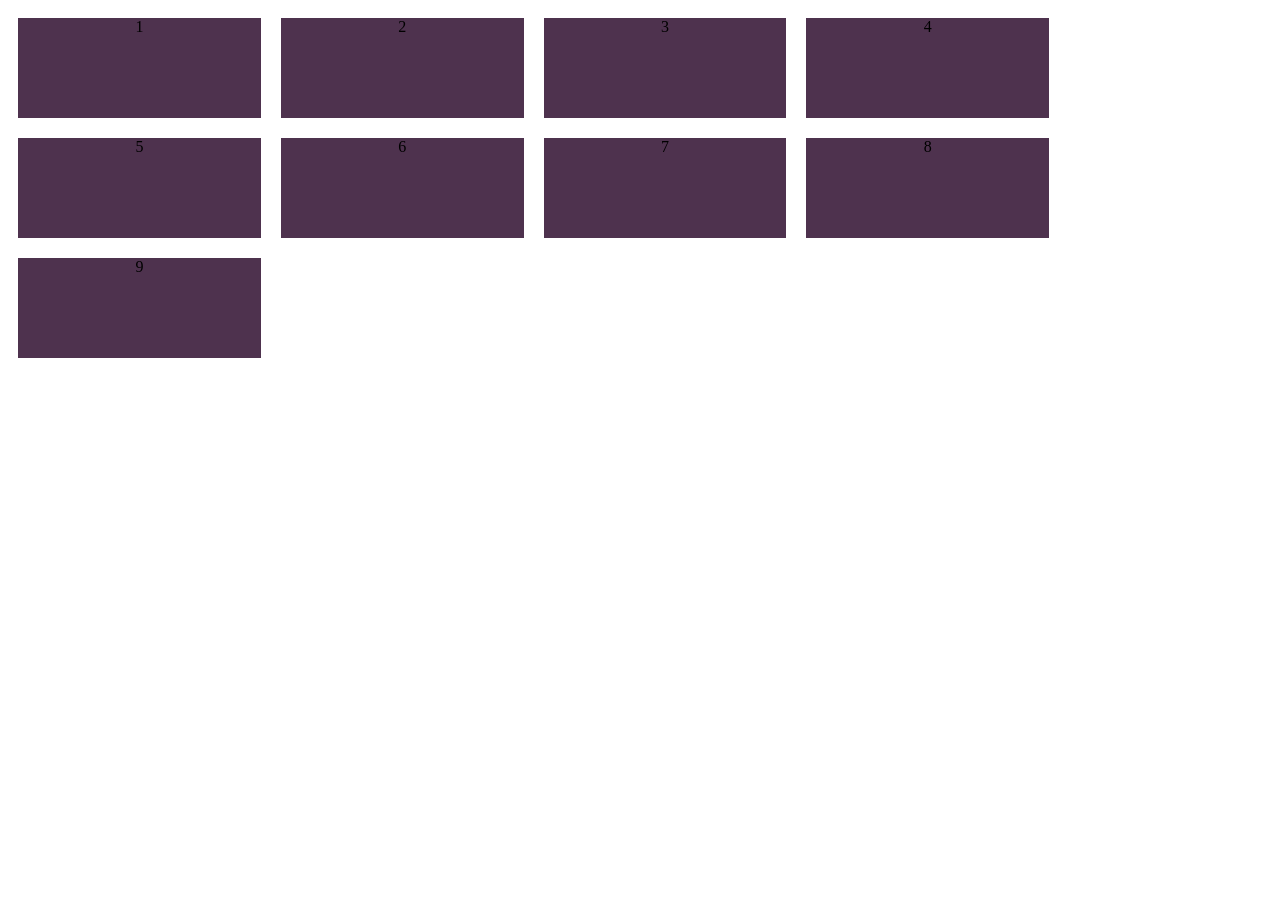
<file: cssResBox/index.html>
<!DOCTYPE html>
<html lang="en">

<head>
    <meta charset="UTF-8">
    <meta name="viewport" content="width=device-width, initial-scale=1.0">
    <link rel="stylesheet" href="style.css">
    <title>Document</title>
</head>
<style>
    
</style>

<body>
    <div class="parent">
        <div class="child">1</div>
        <div class="child">2</div>
        <div class="child">3</div>
        <div class="child">4</div>
        <div class="child">5</div>
        <div class="child">6</div>
        <div class="child">7</div>
        <div class="child">8</div>
        <div class="child">9</div>
        
    </div>
</body>

</html>
</file>
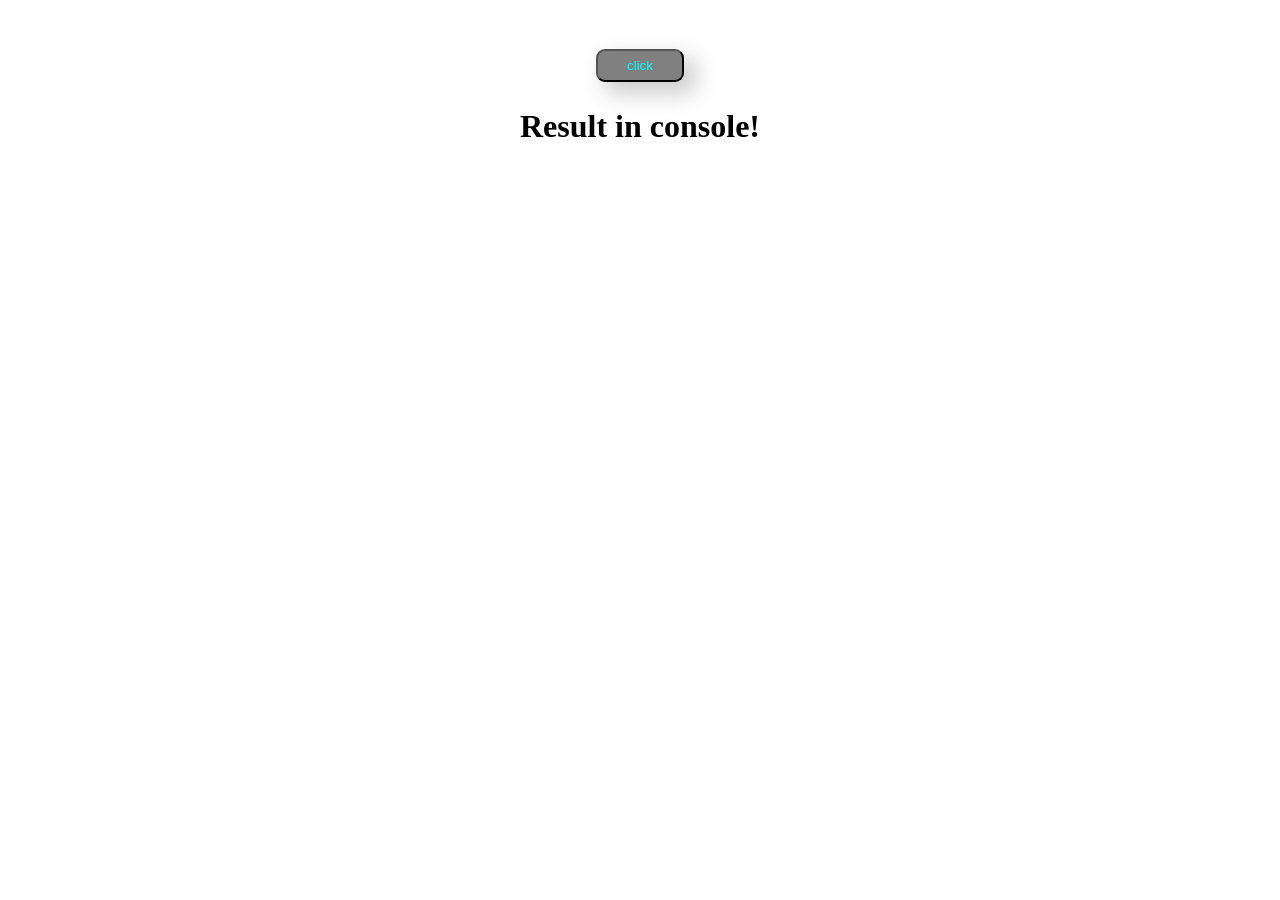
<file: getListen/index.html>
<!DOCTYPE html>
<html lang="en">

<head>
    <meta charset="UTF-8">
    <meta name="viewport" content="width=device-width, initial-scale=1.0">
    <title>Document</title>
</head>
<style>
    .buttonclass button {
        color: aqua;
        background-color: grey;
        border-color: black;
        text-align: center;
        border-radius: 9px;
        padding: 5px;
        margin: 5px;
        height: 33px;
        width: 88px;
        box-shadow: 10px 10px 22px 2px rgba(0, 0, 0, 0.2);
    }

    .buttonclass {
        display: flex;
        align-items: center;
        justify-content: center;
        flex-direction: column;
        margin-top: 44px;
    }

    button:hover {
        background-color: black;
    }
</style>

<body>
    <div class="buttonclass">

        <button onclick="getListen()">click</button>
        
        <h1 id="id"> Result in console!</h1>
    </div>


    <script>
        function getListen() {
            // Function to simulate the "get" action
            const bb = document.getElementById('id')
            bb.innerHTML = "Go To console😁!"
            function get(item) {
                console.log("Got the " + item);
            }

            // Function to simulate the "listen" action
            function listen(event, callback) {
                console.log("Listening for " + event + " event...");
                // Simulate an event happening after 2 seconds
                setTimeout(function () {
                    callback(event);
                }, 2000);
            }

            // Using the functions
            get("ball"); // Output: Got the ball

            listen("click", function (event) {
                console.log("Button was clicked!");
                console.log("Event:", event);
            });

        }
    </script>
</body>

</html>
</file>
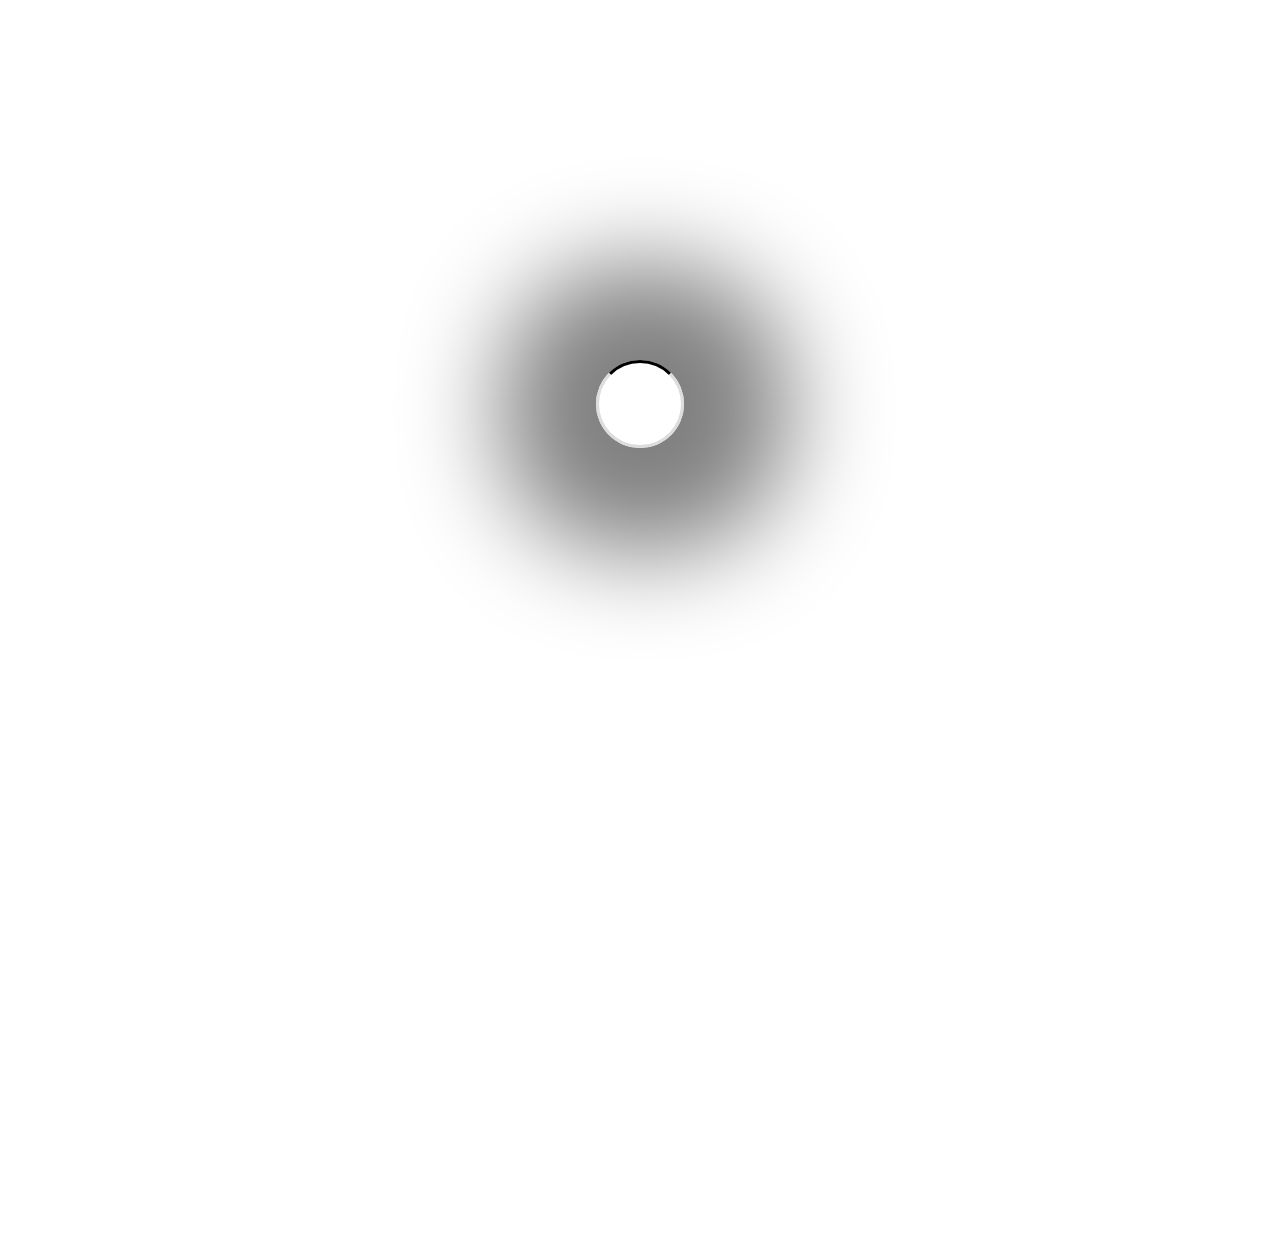
<file: LoaderMaking/index.html>
<!DOCTYPE html>
<html lang="en">
<head>
    <meta charset="UTF-8">
    <meta name="viewport" content="width=device-width, initial-scale=1.0">
    <link rel="stylesheet" href="style.css">
    <title>Document</title>
</head>
<body>
    <div class="loader">
        <div  id="loader"></div>
    </div>
</body>
</html>
</file>
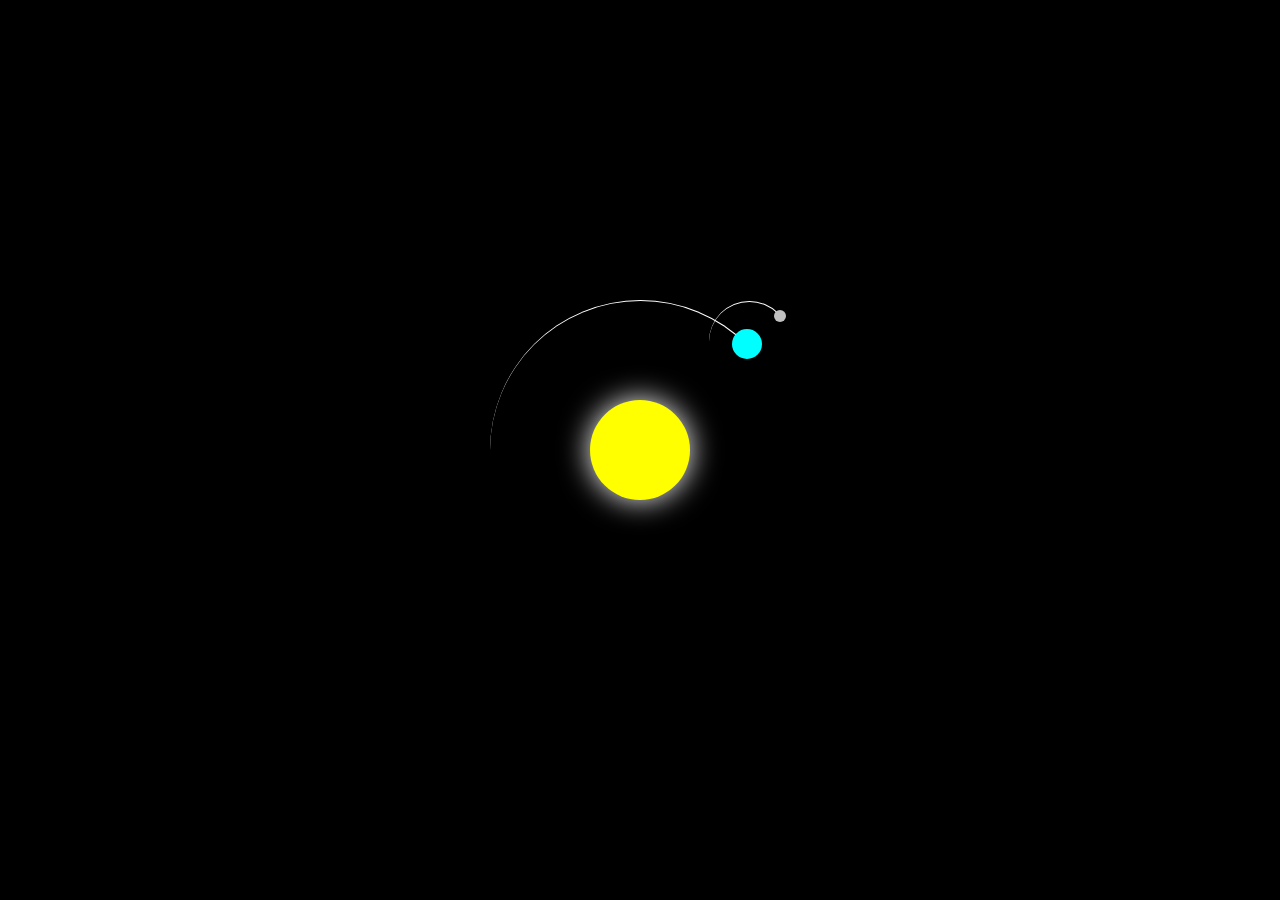
<file: solarSystem/index.html>
<!DOCTYPE html>
<html>

<head>
    <title>Solar System</title>

    <style>
        body {
            margin: 0;
            height: 100vh;
            display: flex;
            align-items: center;
            justify-content: center;
            background-color: black;
            overflow: hidden;
        }

        .container {
            font-size: 10px;
            width: 40em;
            height: 40em;
            position: relative;
        }

        .sun {
            position: absolute;
            top: 15em;
            left: 15em;
            width: 10em;
            height: 10em;
            background-color: yellow;
            border-radius: 50%;
            box-shadow: 0 0 3em white;
        }

        .earth,
        .moon {
            position: absolute;
            border-style: solid;
            border-color: white transparent transparent transparent;
            border-width: 0.1em 0.1em 0 0;
            border-radius: 50%;
        }

        .earth {
            top: 5em;
            left: 5em;
            width: 30em;
            height: 30em;
            animation: orbit 36.5s linear infinite;
        }

        .moon {
            top: 0;
            right: 0;
            width: 8em;
            height: 8em;
            animation: orbit 2.7s linear infinite
        }

        .earth::before,
        .moon::before {
            content: '';
            position: absolute;
            border-radius: 50%;
        }

        .earth::before {
            top: 2.8em;
            right: 2.8em;
            width: 3em;
            height: 3em;
            background-color: aqua;
        }

        .moon::before {
            top: 0.8em;
            right: 0.2em;
            left: 6.5em;
            width: 1.2em;
            height: 1.2em;
            background-color: silver;
        }

        @keyframes orbit {
            to {
                transform: rotate(360deg);
            }
        }
    </style>

</head>

<body>
    <div class="container">
        <div class="sun"></div>
        <div class="earth">
            <div class="moon"></div>
        </div>
    </div>
</body>

</html>
</file>
<file: cssResBox/style.css>
.parent {
    display: flex;
    flex-wrap: wrap;
}

.child {
    width: calc(33% - 10px);
    height: 100px;
    background-color: darkblue;
    margin: 10px;
    text-align: center;
}

@media (min-width:640px) {
    .child {
        width: calc(25% - 10px);
        background-color: darkmagenta;
    }
}

@media (min-width:940px) {
    .child {
        width: calc(20% - 10px);
        background-color: rgb(78, 50, 78);
    }
}

/* for special effect  */

.child {
     overflow: hidden; /*for fit in div */
    transition: all ease 1s;
}

.child:hover {
    scale: 1.1;
    color: aqua;
    background-color: #000;
}
</file>
<file: LoaderMaking/style.css>
*{
    margin: 0;
    padding: 0;
    box-sizing: border-box;
    /* font-family: 'Gilroy'; */ 
}


html , body{
    height: 100%;
    width: 100%;
}

/* body{
    padding: 50%;
} */

.loader{
    display: flex;
    align-items: center;
    justify-content: center;
    margin-top: 40vh;
}


#loader{
    height: 88px;
    width: 88px;
    /* background-color: black; */
    border: 10px;
    border-radius: 50%;
    border: solid #ddd;
    border-top-color: #000;
    animation: nicerotation 0.6s infinite;
    box-shadow: 5px 5px 100px 100px grey;
}

@keyframes nicerotation{
    100%{
        rotate: 360deg;
    }
}
</file>
